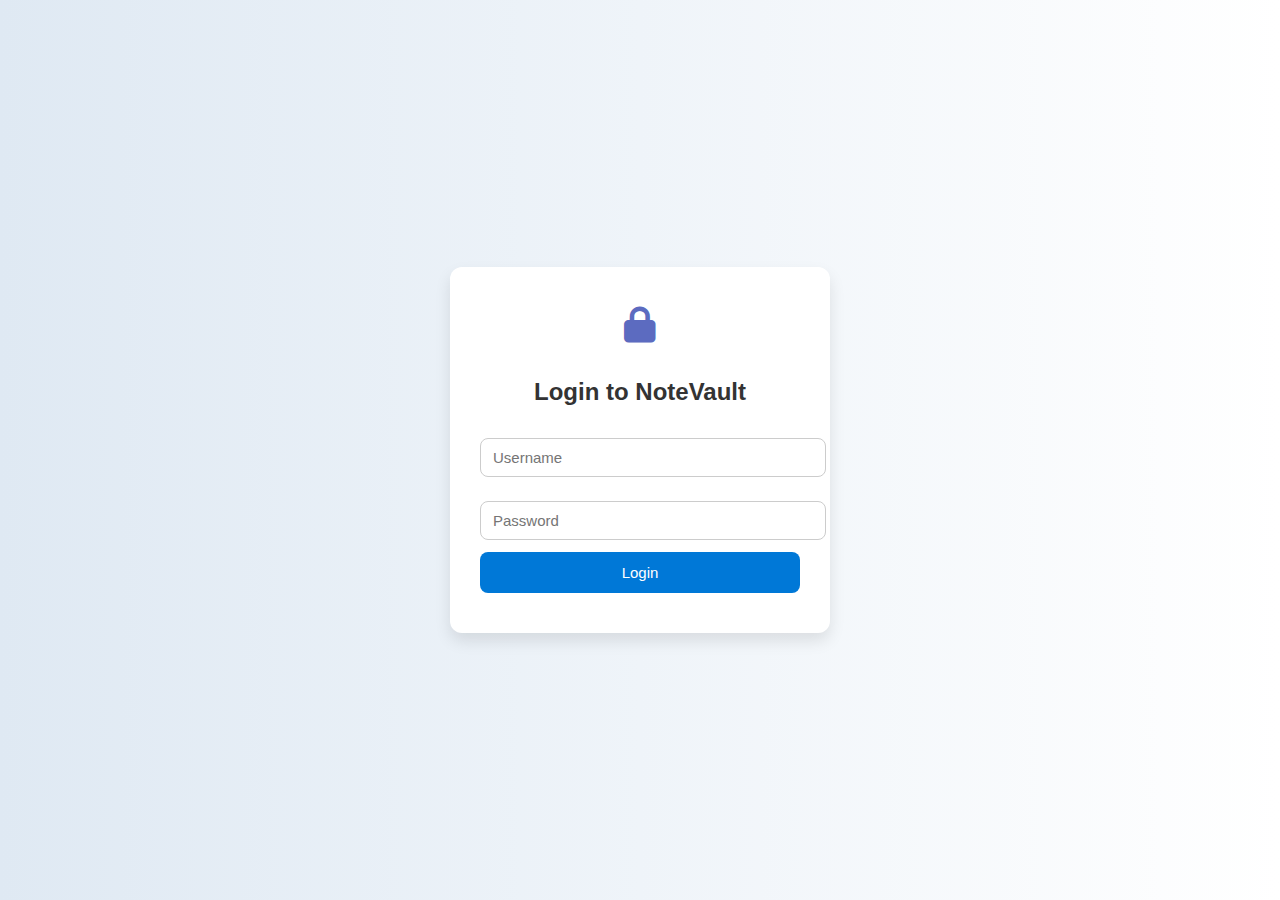
<file: index.html>
<!DOCTYPE html>
<html lang="en">
<head>
  <meta charset="UTF-8">
  <title>NoteVault Login</title>
  <meta name="viewport" content="width=device-width, initial-scale=1.0" />
  <link rel="stylesheet" href="style.css">
  <link rel="stylesheet" href="https://cdnjs.cloudflare.com/ajax/libs/font-awesome/6.5.0/css/all.min.css">
</head>

<body>
  <div class="login-container">
    <i class="fas fa-lock fa-2x" style="color:#5c6bc0;"></i>
    <h2>Login to NoteVault</h2>

    <form action="/login" method="POST">
      <input type="text" name="username" placeholder="Username" required>
      <input type="password" name="password" placeholder="Password" required>
      <button type="submit">Login</button>
    </form>
  </div>

  <script>
    document.getElementById("loginForm").addEventListener("submit", async function (e) {
      e.preventDefault();
      const username = document.getElementById("username").value;
      const password = document.getElementById("password").value;

      const response = await fetch("/login", {
        method: "POST",
        headers: { "Content-Type": "application/json" },
        body: JSON.stringify({ username, password }),
      });

      const html = await response.text();
      document.body.innerHTML = html;

      if (html.includes("Welcome")) {
        loadNotesUI();
      }
    });

    function loadNotesUI() {
      const notesHTML = `
        <div class="notes-container">
          <h2>Your Notes</h2>
          <textarea id="noteContent" placeholder="Write a note..."></textarea>
          <button onclick="addNote()">Add Note</button>
          <div id="notesList"></div>
        </div>
      `;
      document.body.innerHTML = notesHTML;
      loadNotes();

    }

    async function loadNotes() {
      const res = await fetch("/api/notes");
      const notes = await res.json();
      const notesList = document.getElementById("notesList");
      notesList.innerHTML = "";

      notes.forEach((note) => {
        const div = document.createElement("div");
        div.className = "note";
        div.innerHTML = `
          ${note.content}
          <button onclick="deleteNote(${note.id})">Delete</button>
        `;
        notesList.appendChild(div);
      });
    }

    async function addNote() {
      const content = document.getElementById("noteContent").value;
      const res = await fetch("/api/notes", {
        method: "POST",
        headers: { "Content-Type": "application/json" },
        body: JSON.stringify({ content }),
      });

      if (res.ok) {

        loadNotes();
      } else {
        alert("Note cannot be empty.");
      }
    }

    async function deleteNote(id) {
      const res = await fetch(`/api/notes/${id}`, {
        method: "DELETE",
      });

      if (res.ok) {
        loadNotes();
      }

    }
  </script>
</body>
</html>
</file>
<file: style.css>
body {
  font-family: 'Segoe UI', Arial, sans-serif;
  background: linear-gradient(to right, #dfe9f3, #ffffff);
  display: flex;
  align-items: center;
  justify-content: center;
  height: 100vh;
  margin: 0;
}

.login-container {
  background: white;
  padding: 40px 30px;
  border-radius: 12px;
  box-shadow: 0 8px 16px rgba(0,0,0,0.1);
  text-align: center;
  width: 320px;
  position: relative;
}

.login-container i {
  font-size: 36px;
  color: #0078D7;
  margin-bottom: 15px;
}

.login-container h2 {
  margin-bottom: 20px;
  color: #333;
}

.login-container input {

  width: 100%;
  padding: 10px 12px;
  margin: 12px 0;
  border-radius: 8px;
  border: 1px solid #ccc;
  font-size: 15px;
  transition: border-color 0.3s ease;
}

.login-container input:focus {
  border-color: #0078D7;
  outline: none;
}

.login-container button {
  width: 100%;
  padding: 12px;
  background-color: #0078D7;
  color: white;
  border: none;
  border-radius: 8px;
  font-size: 15px;
  font-weight: 500;
  cursor: pointer;
  transition: background-color 0.3s ease;
}

.login-container button:hover {
  background-color: #005fa3;
}

@media (max-width: 400px) {
  .login-container {
    width: 90%;
    padding: 30px 20px;
  }
}
</file>
